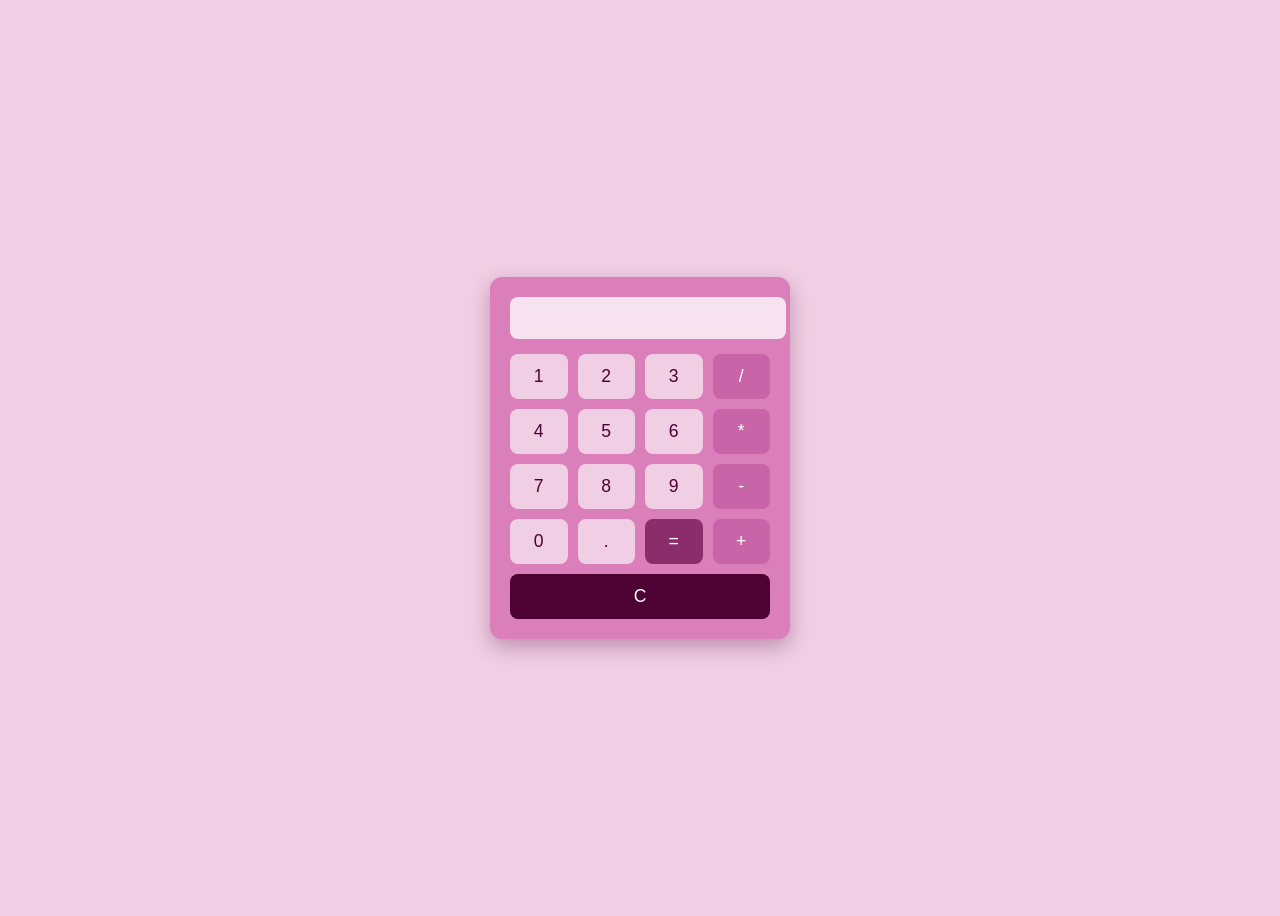
<file: calculadora/index2.html>
<!DOCTYPE html>
<html lang="es">
<head>
    <meta charset="UTF-8">
    <meta name="viewport" content="width=device-width, initial-scale=1.0">
    <title>Calculadora</title>
    <link rel="stylesheet" href="stylesc.css">
</head>
<body>

    <div class="calculadora">
        <input type="text" id="pantalla" disabled>

        <div class="botones">
            <button>1</button>
            <button>2</button>
            <button>3</button>
            <button class="operador">/</button>

            <button>4</button>
            <button>5</button>
            <button>6</button>
            <button class="operador">*</button>

            <button>7</button>
            <button>8</button>
            <button>9</button>
            <button class="operador">-</button>

            <button>0</button>
            <button>.</button>
            <button class="igual">=</button>
            <button class="operador">+</button>

            <button class="limpiar">C</button>
        </div>
    </div>

    <script src="jscript.js"></script>
</body>
</html>
</file>
<file: calculadora/stylesc.css>
body{
    background-color: #f0cee4;
    display: flex;
    justify-content: center;
    align-items: center;
    height: 100vh;
    font-family: Arial, sans-serif;
}

.calculadora{
    background-color: #db7fbb;
    padding: 20px;
    border-radius: 12px;
    width: 260px;
    box-shadow: 0 8px 20px rgba(77, 2, 51, 0.3);
}

#pantalla{
    width: 100%;
    align-content: center;
    margin-bottom: 15px;
    font-size: 1.4rem;
    text-align: right;
    border: none;
    border-radius: 8px;
    padding: 8px;
    background-color: #f7e3ef;
    color: #4d0233;
}

.botones{
    display: grid;
    grid-template-columns: repeat(4, 1fr);
    gap: 10px;
}

button{
    height: 45px;
    border: none;
    border-radius: 8px;
    font-size: 1.1rem;
    cursor: pointer;
    background-color: #f0cee4;
    color: #4d0233;
    transition: transform 0.1s, background-color 0.2s;
}

button:hover{
    background-color: #e6b6d2;
    transform: scale(1.05);
}

.operador{
    background-color: #c864a8;
    color: white;
}

.igual{
    background-color: #8b2d6b;
    color: white;
}

.limpiar{
    grid-column: span 4;
    background-color: #4d0233;
    color: white;
}
</file>
